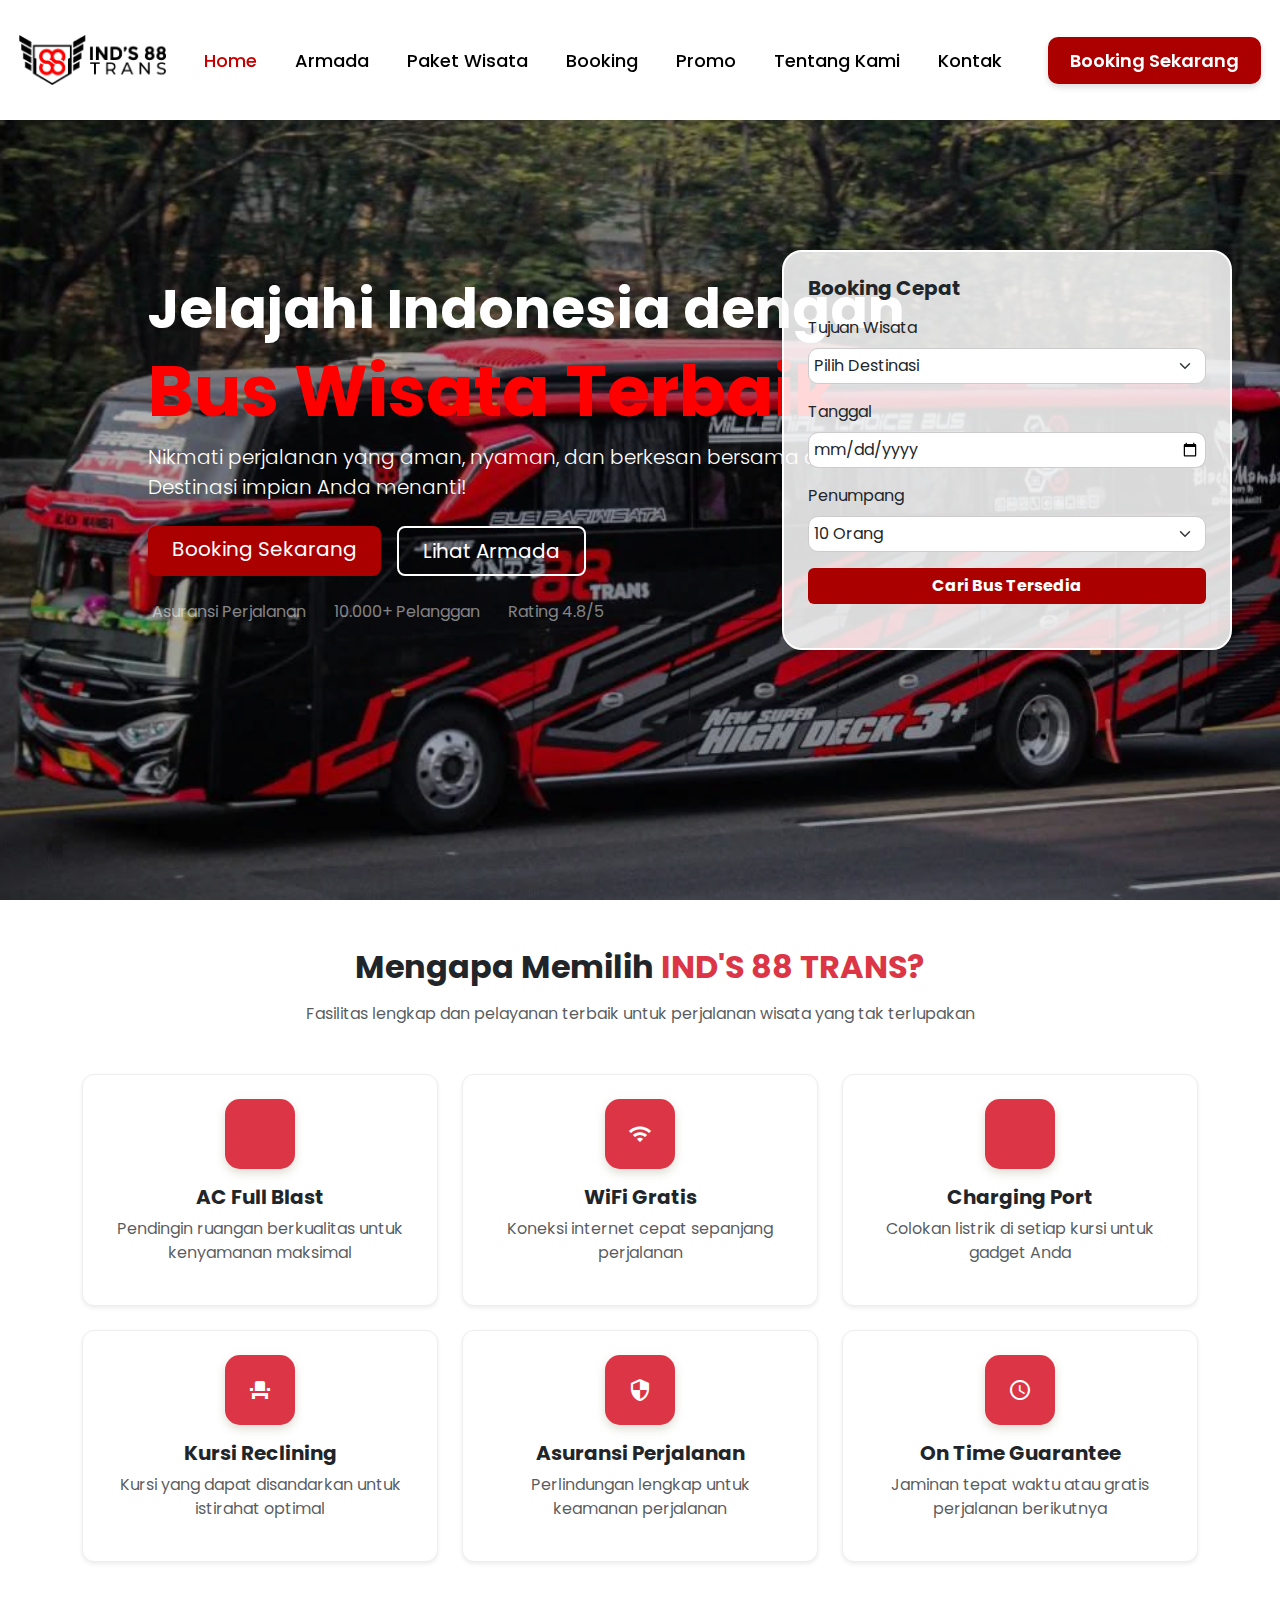
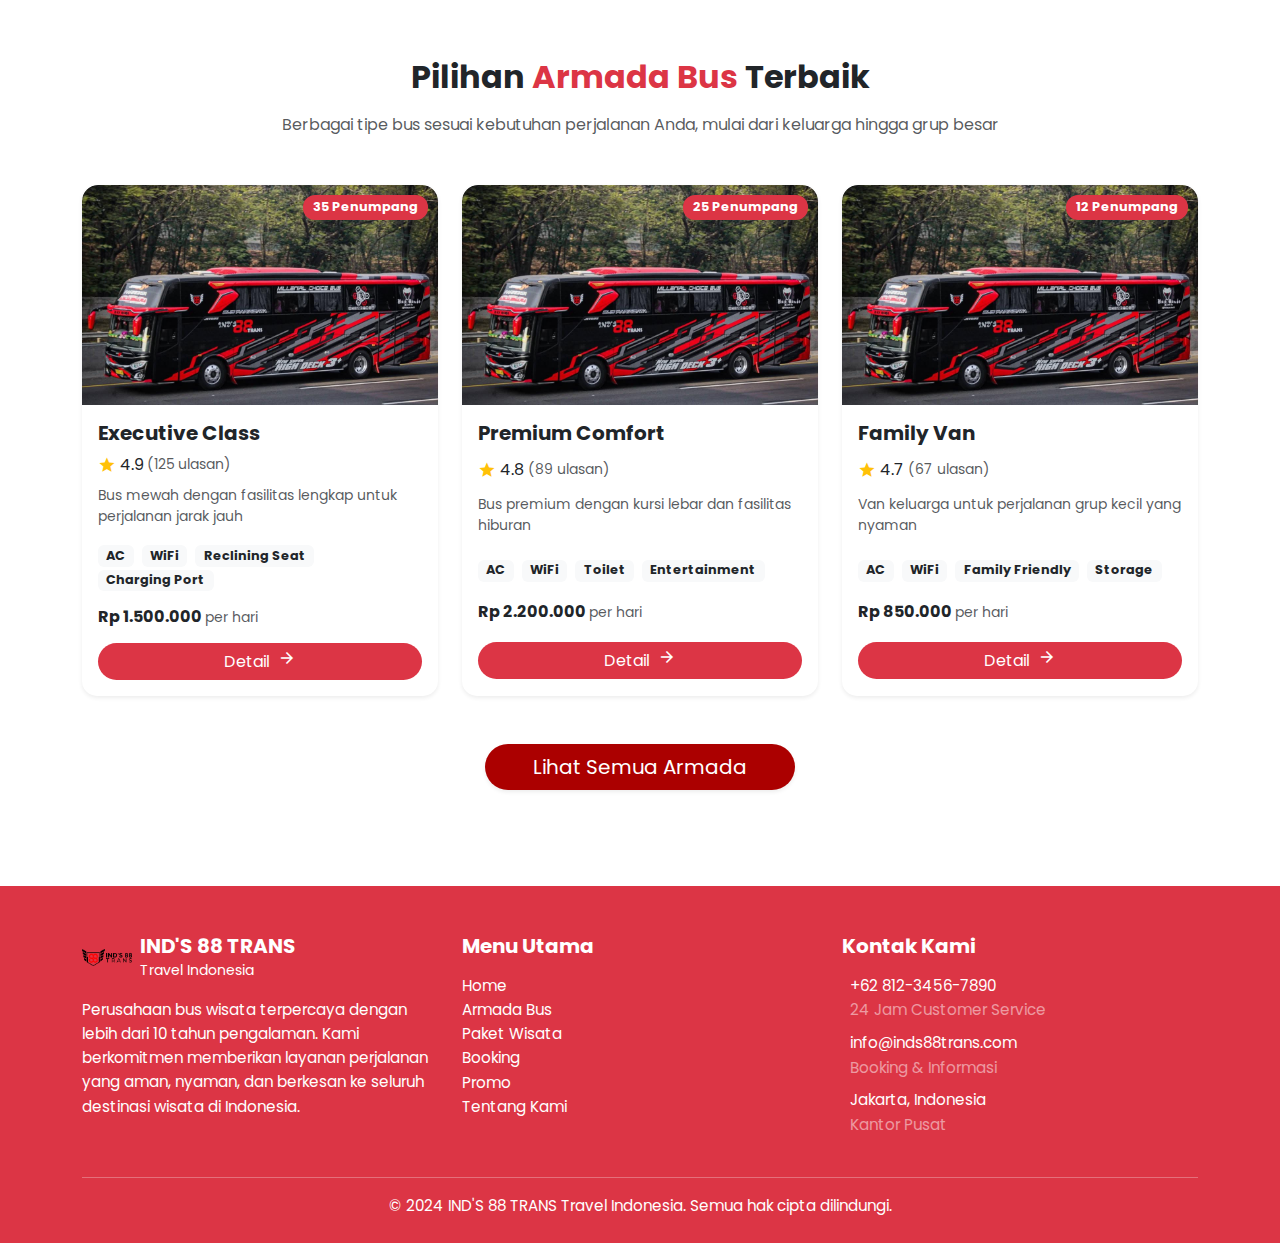
<file: Index.html>
<!DOCTYPE html>
<html lang="en">
<head>
  <meta charset="UTF-8" />
  <meta name="viewport" content="width=device-width, initial-scale=1.0" />
  <title>Home</title>

  <!-- Bootstrap CSS -->
  <link href="https://cdn.jsdelivr.net/npm/bootstrap@5.3.3/dist/css/bootstrap.min.css" rel="stylesheet" />

  <!-- Material Icons & Font -->
  <link href="https://fonts.googleapis.com/icon?family=Material+Icons" rel="stylesheet" />
  <link href="https://fonts.googleapis.com/css2?family=Poppins:wght@400;500;600;700&display=swap" rel="stylesheet" />

  <!-- Custom CSS -->
  <link rel="stylesheet" href="/CSS/Style.css" />
</head>

<body style="font-family: 'Poppins', sans-serif">

  <!-- NAVBAR -->
  <nav class="navbar navbar-expand-lg navbar-light bg-light py-3 shadow-sm">
  <div class="container-fluid">

    <!-- Logo -->
    <a class="navbar-brand d-lg-none" href="#">
      <img src="/Assets/a1.png" alt="Logo IND'S 88 TRANS" width="100" class="d-inline-block align-text-top">
    </a>

    <!-- Tombol toggle -->
    <button class="navbar-toggler" type="button" data-bs-toggle="collapse" data-bs-target="#navbarNav"
      aria-controls="navbarNav" aria-expanded="false" aria-label="Toggle navigation">
      <span class="navbar-toggler-icon"></span>
    </button>

    <!-- Menu utama -->
    <div class="collapse navbar-collapse justify-content-center" id="navbarNav">
      <ul class="navbar-nav align-items-center mb-2 mb-lg-0">
        
        <!-- Logo di samping Home (hanya di layar besar) -->
        <li class="nav-item d-none d-lg-block">
          <img src="/Assets/a1.png" alt="Logo IND'S 88 TRANS" width="100" class="d-inline-block align-text-top me-2">
        </li>

        <li class="nav-item"><a class="nav-link active" href="/Index.html">Home</a></li>
        <li class="nav-item"><a class="nav-link" href="/Armada_Bus/Armada.html">Armada</a></li>
        <li class="nav-item"><a class="nav-link" href="/Paket_Wisata/Paket.html">Paket Wisata</a></li>
        <li class="nav-item"><a class="nav-link" href="/Booking/Booking.html">Booking</a></li>
        <li class="nav-item"><a class="nav-link" href="/Promo/Promo.html">Promo</a></li>
        <li class="nav-item"><a class="nav-link" href="/Tentang_Kami/Tentang.html">Tentang Kami</a></li>
        <li class="nav-item"><a class="nav-link" href="/Kontak/Kontak.html">Kontak</a></li>
        <button type="button" class="booking-btn ms-lg-3">Booking Sekarang</button>
      </ul>
    </div>

  </div>
</nav>

 <!-- HERO SECTION -->
<section class="hero-section position-relative">
  <!-- Gambar Latar -->
  <img src="/Assets/Bis.jpg" class="img-fluid w-100 hero-img" alt="Bus IND'S 88 TRANS">

  <!-- TEKS PROMOSI DI ATAS GAMBAR -->
  <div class="hero-text position-absolute top-50 translate-middle-y ms-5 text-white">
    <h1 class="Indonesia">Jelajahi Indonesia dengan</h1>
    <h2 class="WISATA">Bus Wisata Terbaik</h2>
    <p class="lead mb-4">
      Nikmati perjalanan yang aman, nyaman, dan berkesan bersama armada bus modern kami.<br>
      Destinasi impian Anda menanti!
    </p>

    <!-- Tombol -->
    <div class="d-flex flex-wrap gap-3">
      <a href="/Booking/Booking.html" class="btn btn-danger btn-lg px-4">Booking Sekarang</a>
      <a href="/Armada_Bus/Armada.html" class="btn btn-outline-light btn-lg px-4">Lihat Armada</a>
    </div>

    <!-- Info Statistik -->
    <div class="mt-4 d-flex flex-wrap gap-4 text-white-50 fs-6">
      <span><i class="bi bi-shield-check me-1"></i> Asuransi Perjalanan</span>
      <span><i class="bi bi-people me-1"></i> 10.000+ Pelanggan</span>
      <span><i class="bi bi-star-fill text-warning me-1"></i> Rating 4.8/5</span>
    </div>
  </div>

  <!-- FORM BOOKING CEPAT DI ATAS GAMBAR -->
  <div class="booking-card position-absolute top-50 end-0 translate-middle-y me-5 p-4">
    <h5 class="fw-bold mb-3">Booking Cepat</h5>
    <form>
      <div class="mb-3">
        <label for="tujuan" class="form-label">Tujuan Wisata</label>
        <select id="tujuan" class="form-select">
          <option selected>Pilih Destinasi</option>
          <option>Bali</option>
          <option>Bandung</option>
          <option>Yogyakarta</option>
        </select>
      </div>

      <div class="mb-3">
        <label for="tanggal" class="form-label">Tanggal</label>
        <input type="date" id="tanggal" class="form-control">
      </div>

      <div class="mb-3">
        <label for="penumpang" class="form-label">Penumpang</label>
        <select id="penumpang" class="form-select">
          <option>10 Orang</option>
          <option>20 Orang</option>
          <option>30 Orang</option>
        </select>
      </div>

      <button type="submit" class="btn btn-danger w-100 fw-bold">
        Cari Bus Tersedia
      </button>
    </form>
  </div>
</section>

<!-- WHY CHOOSE US -->
<section class="why-section py-5 text-center">
  <div class="container">
    <h2 class="fw-bold mb-3">
      Mengapa Memilih <span class="text-danger">IND'S 88 TRANS?</span>
    </h2>
    <p class="text-muted mb-5">
      Fasilitas lengkap dan pelayanan terbaik untuk perjalanan wisata yang tak terlupakan
    </p>

    <div class="row g-4">
      <!-- Card 1 -->
      <div class="col-md-4">
        <div class="feature-card p-4 shadow-sm h-100">
          <div class="icon-box mb-3">
            <i class="material-icons">air</i>
          </div>
          <h5 class="fw-bold">AC Full Blast</h5>
          <p class="text-muted">Pendingin ruangan berkualitas untuk kenyamanan maksimal</p>
        </div>
      </div>

      <!-- Card 2 -->
      <div class="col-md-4">
        <div class="feature-card p-4 shadow-sm h-100">
          <div class="icon-box mb-3">
            <i class="material-icons">wifi</i>
          </div>
          <h5 class="fw-bold">WiFi Gratis</h5>
          <p class="text-muted">Koneksi internet cepat sepanjang perjalanan</p>
        </div>
      </div>

      <!-- Card 3 -->
      <div class="col-md-4">
        <div class="feature-card p-4 shadow-sm h-100">
          <div class="icon-box mb-3">
            <i class="material-icons">bolt</i>
          </div>
          <h5 class="fw-bold">Charging Port</h5>
          <p class="text-muted">Colokan listrik di setiap kursi untuk gadget Anda</p>
        </div>
      </div>

      <!-- Card 4 -->
      <div class="col-md-4">
        <div class="feature-card p-4 shadow-sm h-100">
          <div class="icon-box mb-3">
            <i class="material-icons">event_seat</i>
          </div>
          <h5 class="fw-bold">Kursi Reclining</h5>
          <p class="text-muted">Kursi yang dapat disandarkan untuk istirahat optimal</p>
        </div>
      </div>

      <!-- Card 5 -->
      <div class="col-md-4">
        <div class="feature-card p-4 shadow-sm h-100">
          <div class="icon-box mb-3">
            <i class="material-icons">security</i>
          </div>
          <h5 class="fw-bold">Asuransi Perjalanan</h5>
          <p class="text-muted">Perlindungan lengkap untuk keamanan perjalanan</p>
        </div>
      </div>

      <!-- Card 6 -->
      <div class="col-md-4">
        <div class="feature-card p-4 shadow-sm h-100">
          <div class="icon-box mb-3">
            <i class="material-icons">schedule</i>
          </div>
          <h5 class="fw-bold">On Time Guarantee</h5>
          <p class="text-muted">Jaminan tepat waktu atau gratis perjalanan berikutnya</p>
        </div>
      </div>
    </div>
  </div>
</section>


<!-- ARMADA SECTION -->
<section class="armada-section py-5 text-center">
  <div class="container">
    <h2 class="fw-bold mb-3">
      Pilihan <span class="text-danger">Armada Bus</span> Terbaik
    </h2>
    <p class="text-muted mb-5">
      Berbagai tipe bus sesuai kebutuhan perjalanan Anda, mulai dari keluarga hingga grup besar
    </p>

    <div class="row g-4 justify-content-center">
      <!-- Card 1 -->
      <div class="col-md-4">
        <div class="card armada-card border-0 shadow-sm">
          <div class="position-relative">
            <img src="Assets/Bis.jpg" class="card-img-top rounded-top-4" alt="Executive Class">
            <span class="badge bg-danger passenger-badge">35 Penumpang</span>
          </div>
          <div class="card-body text-start">
            <h5 class="fw-bold">Executive Class</h5>
            <div class="d-flex align-items-center mb-2">
              <i class="material-icons text-warning me-1" style="font-size:18px;">star</i>
              <span>4.9</span>
              <small class="text-muted ms-1">(125 ulasan)</small>
            </div>
            <p class="text-muted small">Bus mewah dengan fasilitas lengkap untuk perjalanan jarak jauh</p>
            <div class="mb-3">
              <span class="badge bg-light text-dark me-1">AC</span>
              <span class="badge bg-light text-dark me-1">WiFi</span>
              <span class="badge bg-light text-dark me-1">Reclining Seat</span>
              <span class="badge bg-light text-dark">Charging Port</span>
            </div>
            <h6 class="fw-bold mb-3">Rp 1.500.000 <small class="text-muted fw-normal">per hari</small></h6>
            <a href="#" class="btn btn-danger rounded-pill px-4">
              Detail <i class="material-icons ms-1" style="font-size:18px;">arrow_forward</i>
            </a>
          </div>
        </div>
      </div>

      <!-- Card 2 -->
      <div class="col-md-4">
        <div class="card armada-card border-0 shadow-sm">
          <div class="position-relative">
            <img src="Assets/Bis.jpg" class="card-img-top rounded-top-4" alt="Premium Comfort">
            <span class="badge bg-danger passenger-badge">25 Penumpang</span>
          </div>
          <div class="card-body text-start">
            <h5 class="fw-bold">Premium Comfort</h5>
            <div class="d-flex align-items-center mb-2">
              <i class="material-icons text-warning me-1" style="font-size:18px;">star</i>
              <span>4.8</span>
              <small class="text-muted ms-1">(89 ulasan)</small>
            </div>
            <p class="text-muted small">Bus premium dengan kursi lebar dan fasilitas hiburan</p>
            <div class="mb-3">
              <span class="badge bg-light text-dark me-1">AC</span>
              <span class="badge bg-light text-dark me-1">WiFi</span>
              <span class="badge bg-light text-dark me-1">Toilet</span>
              <span class="badge bg-light text-dark">Entertainment</span>
            </div>
            <h6 class="fw-bold mb-3">Rp 2.200.000 <small class="text-muted fw-normal">per hari</small></h6>
            <a href="#" class="btn btn-danger rounded-pill px-4">
              Detail <i class="material-icons ms-1" style="font-size:18px;">arrow_forward</i>
            </a>
          </div>
        </div>
      </div>

      <!-- Card 3 -->
      <div class="col-md-4">
        <div class="card armada-card border-0 shadow-sm">
          <div class="position-relative">
            <img src="Assets/Bis.jpg" class="card-img-top rounded-top-4" alt="Family Van">
            <span class="badge bg-danger passenger-badge">12 Penumpang</span>
          </div>
          <div class="card-body text-start">
            <h5 class="fw-bold">Family Van</h5>
            <div class="d-flex align-items-center mb-2">
              <i class="material-icons text-warning me-1" style="font-size:18px;">star</i>
              <span>4.7</span>
              <small class="text-muted ms-1">(67 ulasan)</small>
            </div>
            <p class="text-muted small">Van keluarga untuk perjalanan grup kecil yang nyaman</p>
            <div class="mb-3">
              <span class="badge bg-light text-dark me-1">AC</span>
              <span class="badge bg-light text-dark me-1">WiFi</span>
              <span class="badge bg-light text-dark me-1">Family Friendly</span>
              <span class="badge bg-light text-dark">Storage</span>
            </div>
            <h6 class="fw-bold mb-3">Rp 850.000 <small class="text-muted fw-normal">per hari</small></h6>
            <a href="#" class="btn btn-danger rounded-pill px-4">
              Detail <i class="material-icons ms-1" style="font-size:18px;">arrow_forward</i>
            </a>
          </div>
        </div>
      </div>
    </div>

    <div class="mt-5">
      <a href="Armada_Bus/Armada.html" class="btn btn-danger btn-lg rounded-pill px-5 shadow-sm">
        Lihat Semua Armada
      </a>
    </div>
  </div>
</section>

<!-- FOOTER -->
<footer class="footer bg-danger text-white pt-5 pb-4 mt-5">
  <div class="container">
    <div class="row gy-4">
      <!-- Kolom 1 -->
      <div class="col-lg-4 col-md-6">
        <div class="d-flex align-items-center mb-3">
          <img src="/Assets/a1.png" alt="Logo IND'S 88 TRANS" width="50" class="me-2">
          <div>
            <h5 class="fw-bold mb-0">IND'S 88 TRANS</h5>
            <small>Travel Indonesia</small>
          </div>
        </div>
        <p>
          Perusahaan bus wisata terpercaya dengan lebih dari 10 tahun pengalaman.
          Kami berkomitmen memberikan layanan perjalanan yang aman, nyaman,
          dan berkesan ke seluruh destinasi wisata di Indonesia.
        </p>
        <div class="d-flex gap-3 fs-5">
          <a href="#" class="text-white"><i class="bi bi-facebook"></i></a>
          <a href="#" class="text-white"><i class="bi bi-instagram"></i></a>
          <a href="#" class="text-white"><i class="bi bi-twitter"></i></a>
        </div>
      </div>

      <!-- Kolom 2 -->
      <div class="col-lg-4 col-md-6">
        <h5 class="fw-bold mb-3">Menu Utama</h5>
        <ul class="list-unstyled">
          <li><a href="/Index.html" class="text-white text-decoration-none">Home</a></li>
          <li><a href="/Armada_Bus/Armada.html" class="text-white text-decoration-none">Armada Bus</a></li>
          <li><a href="/Paket_Wisata/Paket.html" class="text-white text-decoration-none">Paket Wisata</a></li>
          <li><a href="/Booking/Booking.html" class="text-white text-decoration-none">Booking</a></li>
          <li><a href="/Promo/Promo.html" class="text-white text-decoration-none">Promo</a></li>
          <li><a href="/Tentang_Kami/Tentang.html" class="text-white text-decoration-none">Tentang Kami</a></li>
        </ul>
      </div>

      <!-- Kolom 3 -->
      <div class="col-lg-4 col-md-6">
        <h5 class="fw-bold mb-3">Kontak Kami</h5>
        <ul class="list-unstyled">
          <li><i class="bi bi-telephone me-2"></i> +62 812-3456-7890</li>
          <li class="ms-2 text-white-50">24 Jam Customer Service</li>
          <li class="mt-2"><i class="bi bi-envelope me-2"></i> info@inds88trans.com</li>
          <li class="ms-2 text-white-50">Booking & Informasi</li>
          <li class="mt-2"><i class="bi bi-geo-alt me-2"></i> Jakarta, Indonesia</li>
          <li class="ms-2 text-white-50">Kantor Pusat</li>
        </ul>
      </div>
    </div>

    <hr class="border-light mt-4">
    <p class="text-center mb-0 small">
      © 2024 IND'S 88 TRANS Travel Indonesia. Semua hak cipta dilindungi.
    </p>
  </div>
</footer>

  <!-- Bootstrap JS -->
  <script src="https://cdn.jsdelivr.net/npm/bootstrap@5.3.3/dist/js/bootstrap.bundle.min.js"></script>
</body>
</html>
</file>
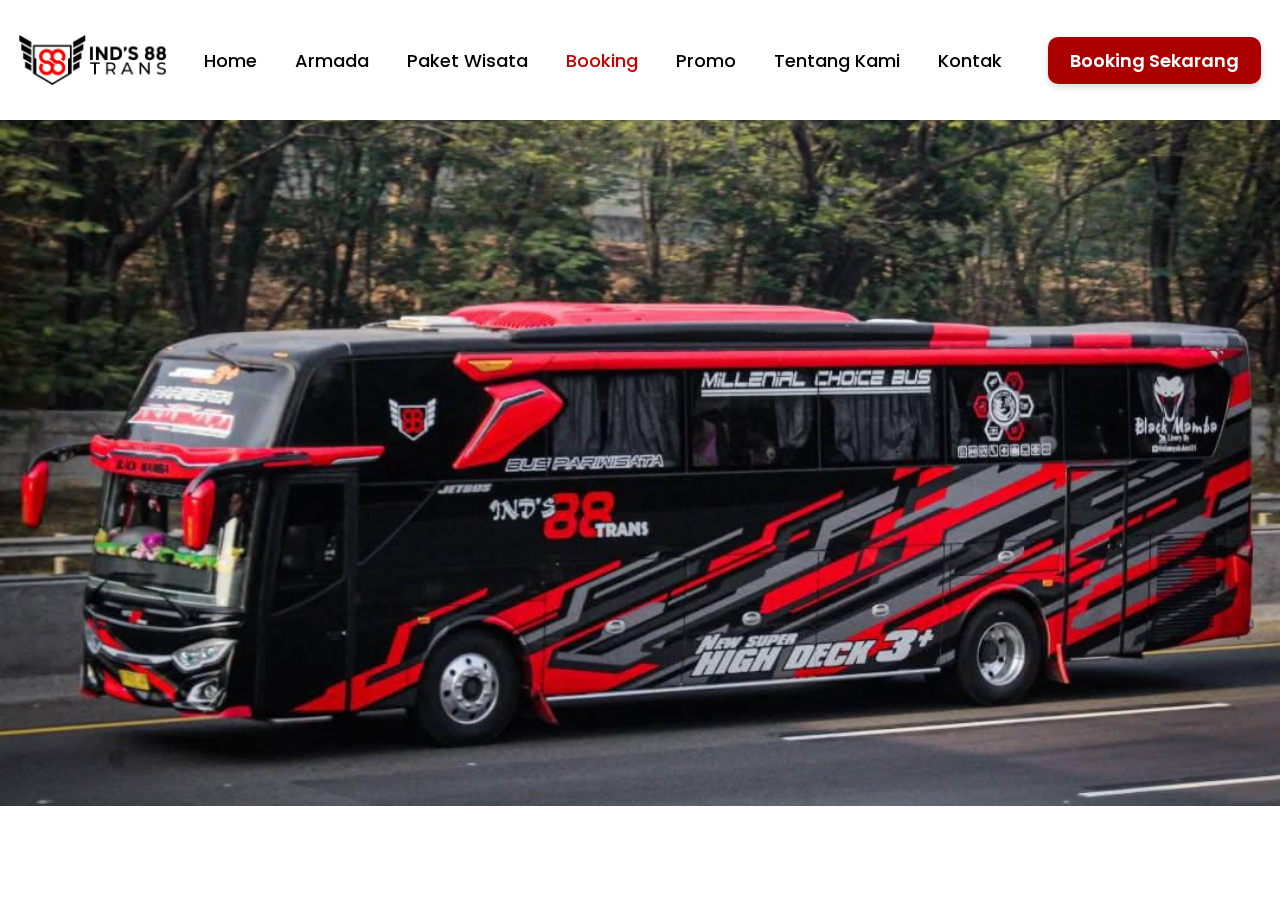
<file: Booking/Booking.html>
<!DOCTYPE html>
<html lang="en">
<head>
  <meta charset="UTF-8" />
  <meta name="viewport" content="width=device-width, initial-scale=1.0" />
  <title>Booking</title>

  <!-- Bootstrap CSS -->
  <link href="https://cdn.jsdelivr.net/npm/bootstrap@5.3.3/dist/css/bootstrap.min.css" rel="stylesheet" />

  <!-- Material Icons & Font -->
  <link href="https://fonts.googleapis.com/icon?family=Material+Icons" rel="stylesheet" />
  <link href="https://fonts.googleapis.com/css2?family=Poppins:wght@400;500;600;700&display=swap" rel="stylesheet" />

  <!-- Custom CSS -->
  <link rel="stylesheet" href="/CSS/Style.css" />
</head>

<body style="font-family: 'Poppins', sans-serif">

  <!-- NAVBAR -->
  <nav class="navbar navbar-expand-lg navbar-light bg-light py-3 shadow-sm">
  <div class="container-fluid">

    <!-- Logo -->
    <a class="navbar-brand d-lg-none" href="#">
      <img src="/Assets/a1.png" alt="Logo IND'S 88 TRANS" width="100" class="d-inline-block align-text-top">
    </a>

    <!-- Tombol toggle -->
    <button class="navbar-toggler" type="button" data-bs-toggle="collapse" data-bs-target="#navbarNav"
      aria-controls="navbarNav" aria-expanded="false" aria-label="Toggle navigation">
      <span class="navbar-toggler-icon"></span>
    </button>

    <!-- Menu utama -->
    <div class="collapse navbar-collapse justify-content-center" id="navbarNav">
      <ul class="navbar-nav align-items-center mb-2 mb-lg-0">
        
        <!-- Logo di samping Home (hanya di layar besar) -->
        <li class="nav-item d-none d-lg-block">
          <img src="/Assets/a1.png" alt="Logo IND'S 88 TRANS" width="100" class="d-inline-block align-text-top me-2">
        </li>

        <li class="nav-item"><a class="nav-link" href="/Index.html">Home</a></li>
        <li class="nav-item"><a class="nav-link" href="/Armada_Bus/Armada.html">Armada</a></li>
        <li class="nav-item"><a class="nav-link" href="/Paket_Wisata/Paket.html">Paket Wisata</a></li>
        <li class="nav-item"><a class="nav-link active" href="/Booking/Booking.html">Booking</a></li>
        <li class="nav-item"><a class="nav-link" href="/Promo/Promo.html">Promo</a></li>
        <li class="nav-item"><a class="nav-link" href="/Tentang_Kami/Tentang.html">Tentang Kami</a></li>
        <li class="nav-item"><a class="nav-link" href="/Kontak/Kontak.html">Kontak</a></li>
              <button type="button" class="booking-btn ms-lg-3">Booking Sekarang</button>

      </ul>
    </div>

  </div>
</nav>


  <!-- IMAGE -->
<div id="carouselExampleSlidesOnly" class="carousel slide" data-bs-ride="carousel">
  <div class="carousel-inner">
    <div class="carousel-item active">
      <img src="/Assets/Bis.jpg" class="img-fluid w-100 carousel-img" alt="Bus IND'S 88 TRANS" />
    </div>
  </div>
</div>


  <!-- Bootstrap JS -->
  <script src="https://cdn.jsdelivr.net/npm/bootstrap@5.3.3/dist/js/bootstrap.bundle.min.js"></script>
</body>
</html>
</file>
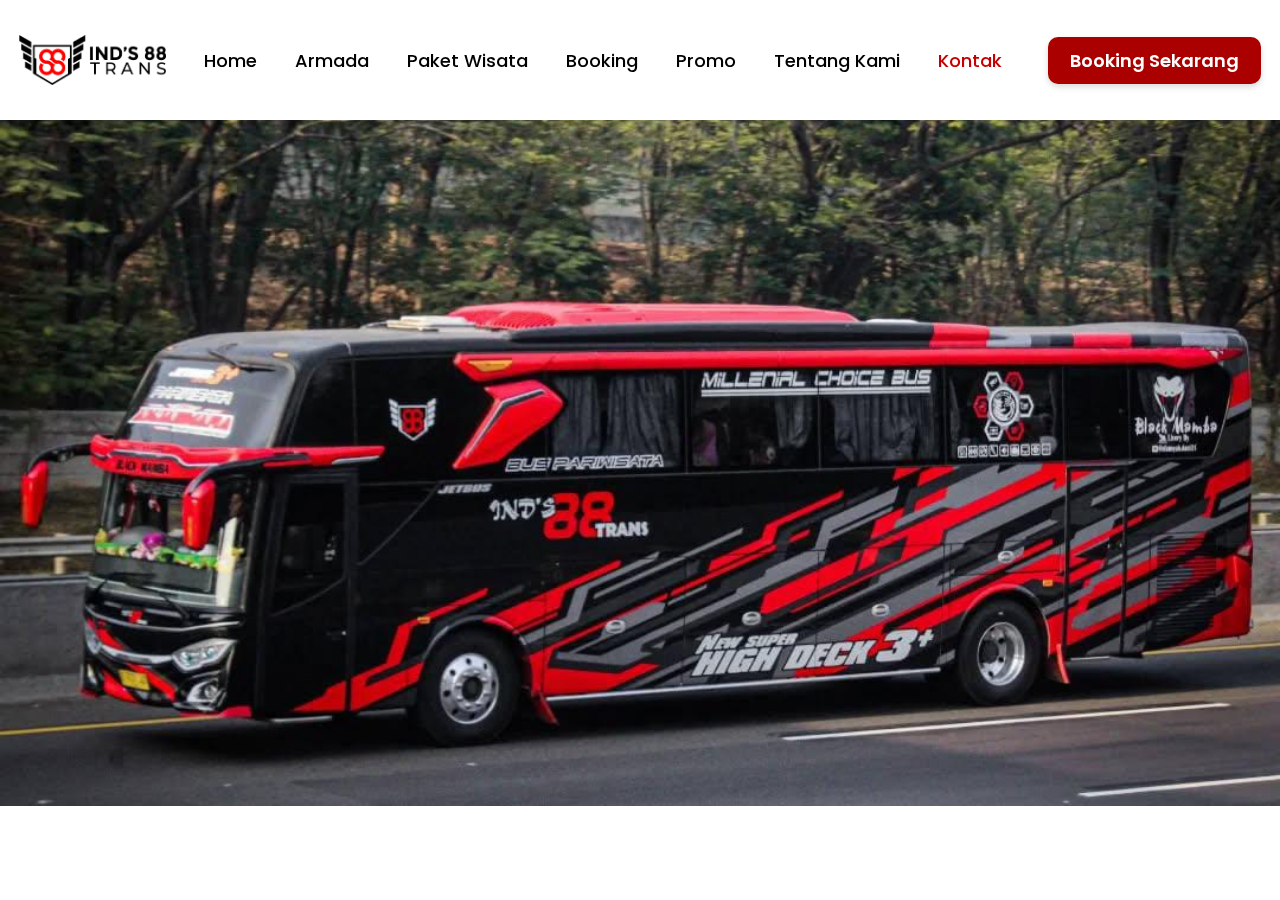
<file: Kontak/Kontak.html>
<!DOCTYPE html>
<html lang="en">
<head>
  <meta charset="UTF-8" />
  <meta name="viewport" content="width=device-width, initial-scale=1.0" />
  <title>Kontak</title>

  <!-- Bootstrap CSS -->
  <link href="https://cdn.jsdelivr.net/npm/bootstrap@5.3.3/dist/css/bootstrap.min.css" rel="stylesheet" />

  <!-- Material Icons & Font -->
  <link href="https://fonts.googleapis.com/icon?family=Material+Icons" rel="stylesheet" />
  <link href="https://fonts.googleapis.com/css2?family=Poppins:wght@400;500;600;700&display=swap" rel="stylesheet" />

  <!-- Custom CSS -->
  <link rel="stylesheet" href="/CSS/Style.css" />
</head>

<body style="font-family: 'Poppins', sans-serif">

  <!-- NAVBAR -->
  <nav class="navbar navbar-expand-lg navbar-light bg-light py-3 shadow-sm">
  <div class="container-fluid">

    <!-- Logo -->
    <a class="navbar-brand d-lg-none" href="#">
      <img src="/Assets/a1.png" alt="Logo IND'S 88 TRANS" width="100" class="d-inline-block align-text-top">
    </a>

    <!-- Tombol toggle -->
    <button class="navbar-toggler" type="button" data-bs-toggle="collapse" data-bs-target="#navbarNav"
      aria-controls="navbarNav" aria-expanded="false" aria-label="Toggle navigation">
      <span class="navbar-toggler-icon"></span>
    </button>

    <!-- Menu utama -->
    <div class="collapse navbar-collapse justify-content-center" id="navbarNav">
      <ul class="navbar-nav align-items-center mb-2 mb-lg-0">
        
        <!-- Logo di samping Home (hanya di layar besar) -->
        <li class="nav-item d-none d-lg-block">
          <img src="/Assets/a1.png" alt="Logo IND'S 88 TRANS" width="100" class="d-inline-block align-text-top me-2">
        </li>

        <li class="nav-item"><a class="nav-link" href="/Index.html">Home</a></li>
        <li class="nav-item"><a class="nav-link" href="/Armada_Bus/Armada.html">Armada</a></li>
        <li class="nav-item"><a class="nav-link" href="/Paket_Wisata/Paket.html">Paket Wisata</a></li>
        <li class="nav-item"><a class="nav-link" href="/Booking/Booking.html">Booking</a></li>
        <li class="nav-item"><a class="nav-link" href="/Promo/Promo.html">Promo</a></li>
        <li class="nav-item"><a class="nav-link" href="/Tentang_Kami/Tentang.html">Tentang Kami</a></li>
        <li class="nav-item"><a class="nav-link active" href="/Kontak/Kontak.html">Kontak</a></li>
              <button type="button" class="booking-btn ms-lg-3">Booking Sekarang</button>

      </ul>
    </div>

  </div>
</nav>


  <!-- IMAGE -->
<div id="carouselExampleSlidesOnly" class="carousel slide" data-bs-ride="carousel">
  <div class="carousel-inner">
    <div class="carousel-item active">
      <img src="/Assets/Bis.jpg" class="img-fluid w-100 carousel-img" alt="Bus IND'S 88 TRANS" />
    </div>
  </div>
</div>


  <!-- Bootstrap JS -->
  <script src="https://cdn.jsdelivr.net/npm/bootstrap@5.3.3/dist/js/bootstrap.bundle.min.js"></script>
</body>
</html>
</file>
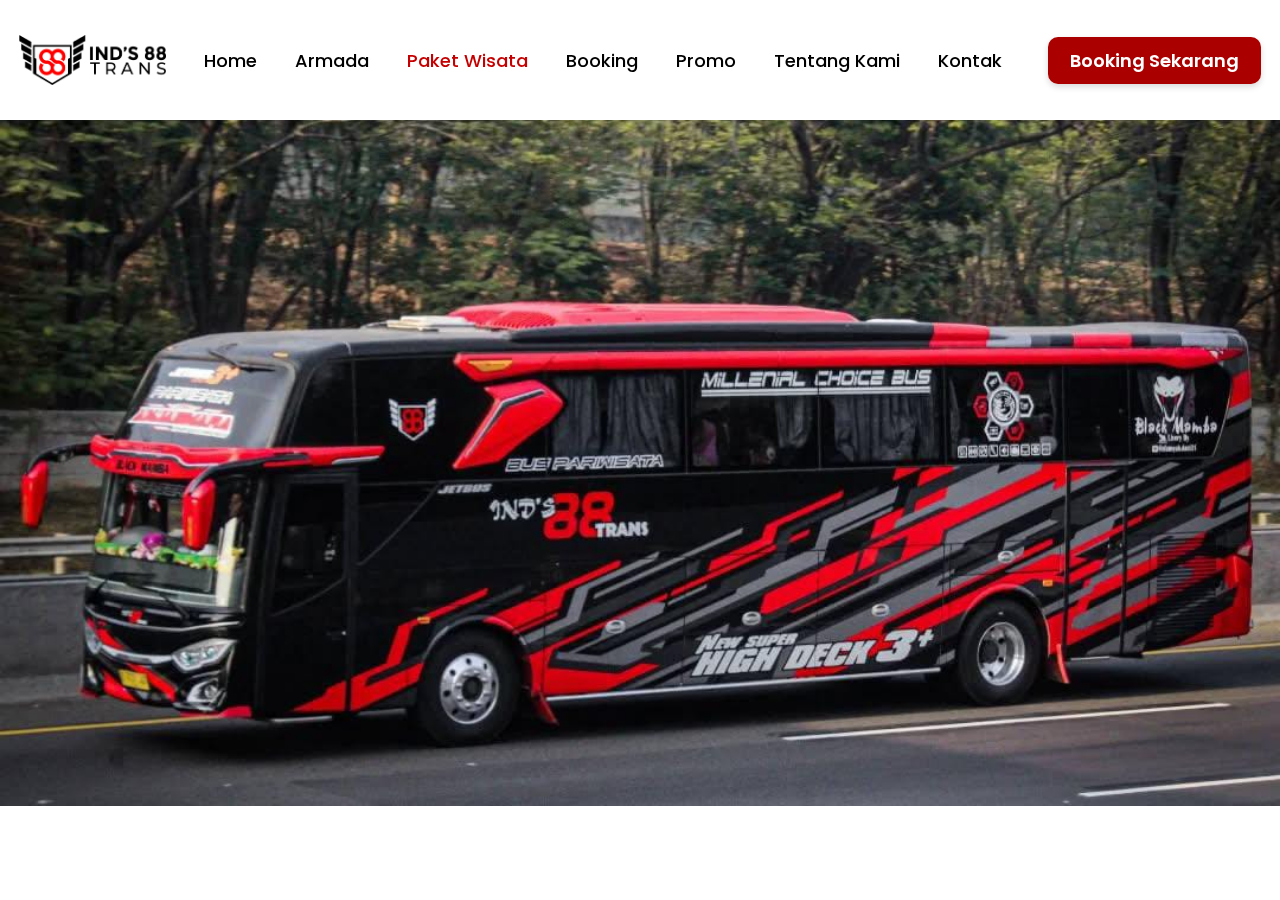
<file: Paket_Wisata/Paket.html>
<!DOCTYPE html>
<html lang="en">
<head>
  <meta charset="UTF-8" />
  <meta name="viewport" content="width=device-width, initial-scale=1.0" />
  <title>Paket Wisata</title>

  <!-- Bootstrap CSS -->
  <link href="https://cdn.jsdelivr.net/npm/bootstrap@5.3.3/dist/css/bootstrap.min.css" rel="stylesheet" />

  <!-- Material Icons & Font -->
  <link href="https://fonts.googleapis.com/icon?family=Material+Icons" rel="stylesheet" />
  <link href="https://fonts.googleapis.com/css2?family=Poppins:wght@400;500;600;700&display=swap" rel="stylesheet" />

  <!-- Custom CSS -->
  <link rel="stylesheet" href="/CSS/Style.css" />
</head>

<body style="font-family: 'Poppins', sans-serif">

  <!-- NAVBAR -->
  <nav class="navbar navbar-expand-lg navbar-light bg-light py-3 shadow-sm">
  <div class="container-fluid">

    <!-- Logo -->
    <a class="navbar-brand d-lg-none" href="#">
      <img src="/Assets/a1.png" alt="Logo IND'S 88 TRANS" width="100" class="d-inline-block align-text-top">
    </a>

    <!-- Tombol toggle -->
    <button class="navbar-toggler" type="button" data-bs-toggle="collapse" data-bs-target="#navbarNav"
      aria-controls="navbarNav" aria-expanded="false" aria-label="Toggle navigation">
      <span class="navbar-toggler-icon"></span>
    </button>

    <!-- Menu utama -->
    <div class="collapse navbar-collapse justify-content-center" id="navbarNav">
      <ul class="navbar-nav align-items-center mb-2 mb-lg-0">
        
        <!-- Logo di samping Home (hanya di layar besar) -->
        <li class="nav-item d-none d-lg-block">
          <img src="/Assets/a1.png" alt="Logo IND'S 88 TRANS" width="100" class="d-inline-block align-text-top me-2">
        </li>

        <li class="nav-item"><a class="nav-link" href="/Index.html">Home</a></li>
        <li class="nav-item"><a class="nav-link" href="/Armada_Bus/Armada.html">Armada</a></li>
        <li class="nav-item"><a class="nav-link active" href="/Paket_Wisata/Paket.html">Paket Wisata</a></li>
        <li class="nav-item"><a class="nav-link" href="/Booking/Booking.html">Booking</a></li>
        <li class="nav-item"><a class="nav-link" href="/Promo/Promo.html">Promo</a></li>
        <li class="nav-item"><a class="nav-link" href="/Tentang_Kami/Tentang.html">Tentang Kami</a></li>
        <li class="nav-item"><a class="nav-link" href="/Kontak/Kontak.html">Kontak</a></li>
              <button type="button" class="booking-btn ms-lg-3">Booking Sekarang</button>

      </ul>
    </div>

  </div>
</nav>


  <!-- IMAGE -->
<div id="carouselExampleSlidesOnly" class="carousel slide" data-bs-ride="carousel">
  <div class="carousel-inner">
    <div class="carousel-item active">
      <img src="/Assets/Bis.jpg" class="img-fluid w-100 carousel-img" alt="Bus IND'S 88 TRANS" />
    </div>
  </div>
</div>


  <!-- Bootstrap JS -->
  <script src="https://cdn.jsdelivr.net/npm/bootstrap@5.3.3/dist/js/bootstrap.bundle.min.js"></script>
</body>
</html>
</file>
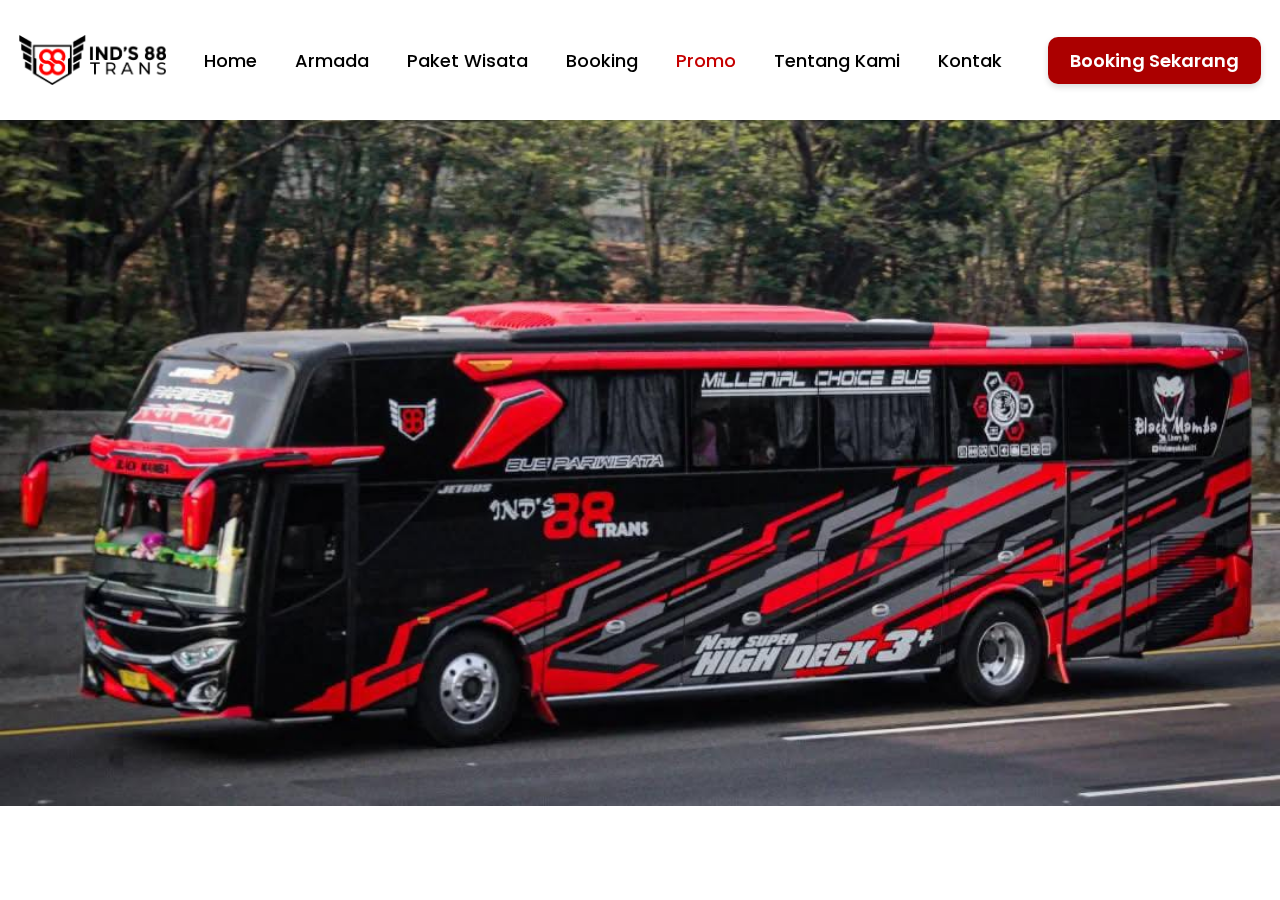
<file: Promo/Promo.html>
<!DOCTYPE html>
<html lang="en">
<head>
  <meta charset="UTF-8" />
  <meta name="viewport" content="width=device-width, initial-scale=1.0" />
  <title>Promo</title>

  <!-- Bootstrap CSS -->
  <link href="https://cdn.jsdelivr.net/npm/bootstrap@5.3.3/dist/css/bootstrap.min.css" rel="stylesheet" />

  <!-- Material Icons & Font -->
  <link href="https://fonts.googleapis.com/icon?family=Material+Icons" rel="stylesheet" />
  <link href="https://fonts.googleapis.com/css2?family=Poppins:wght@400;500;600;700&display=swap" rel="stylesheet" />

  <!-- Custom CSS -->
  <link rel="stylesheet" href="/CSS/Style.css" />
</head>

<body style="font-family: 'Poppins', sans-serif">

  <!-- NAVBAR -->
  <nav class="navbar navbar-expand-lg navbar-light bg-light py-3 shadow-sm">
  <div class="container-fluid">

    <!-- Logo -->
    <a class="navbar-brand d-lg-none" href="#">
      <img src="/Assets/a1.png" alt="Logo IND'S 88 TRANS" width="100" class="d-inline-block align-text-top">
    </a>

    <!-- Tombol toggle -->
    <button class="navbar-toggler" type="button" data-bs-toggle="collapse" data-bs-target="#navbarNav"
      aria-controls="navbarNav" aria-expanded="false" aria-label="Toggle navigation">
      <span class="navbar-toggler-icon"></span>
    </button>

    <!-- Menu utama -->
    <div class="collapse navbar-collapse justify-content-center" id="navbarNav">
      <ul class="navbar-nav align-items-center mb-2 mb-lg-0">
        
        <!-- Logo di samping Home (hanya di layar besar) -->
        <li class="nav-item d-none d-lg-block">
          <img src="/Assets/a1.png" alt="Logo IND'S 88 TRANS" width="100" class="d-inline-block align-text-top me-2">
        </li>

        <li class="nav-item"><a class="nav-link" href="/Index.html">Home</a></li>
        <li class="nav-item"><a class="nav-link" href="/Armada_Bus/Armada.html">Armada</a></li>
        <li class="nav-item"><a class="nav-link" href="/Paket_Wisata/Paket.html">Paket Wisata</a></li>
        <li class="nav-item"><a class="nav-link" href="/Booking/Booking.html">Booking</a></li>
        <li class="nav-item"><a class="nav-link active" href="/Promo/Promo.html">Promo</a></li>
        <li class="nav-item"><a class="nav-link" href="/Tentang_Kami/Tentang.html">Tentang Kami</a></li>
        <li class="nav-item"><a class="nav-link" href="/Kontak/Kontak.html">Kontak</a></li>
              <button type="button" class="booking-btn ms-lg-3">Booking Sekarang</button>

      </ul>
    </div>

  </div>
</nav>


  <!-- IMAGE -->
<div id="carouselExampleSlidesOnly" class="carousel slide" data-bs-ride="carousel">
  <div class="carousel-inner">
    <div class="carousel-item active">
      <img src="/Assets/Bis.jpg" class="img-fluid w-100 carousel-img" alt="Bus IND'S 88 TRANS" />
    </div>
  </div>
</div>


  <!-- Bootstrap JS -->
  <script src="https://cdn.jsdelivr.net/npm/bootstrap@5.3.3/dist/js/bootstrap.bundle.min.js"></script>
</body>
</html>
</file>
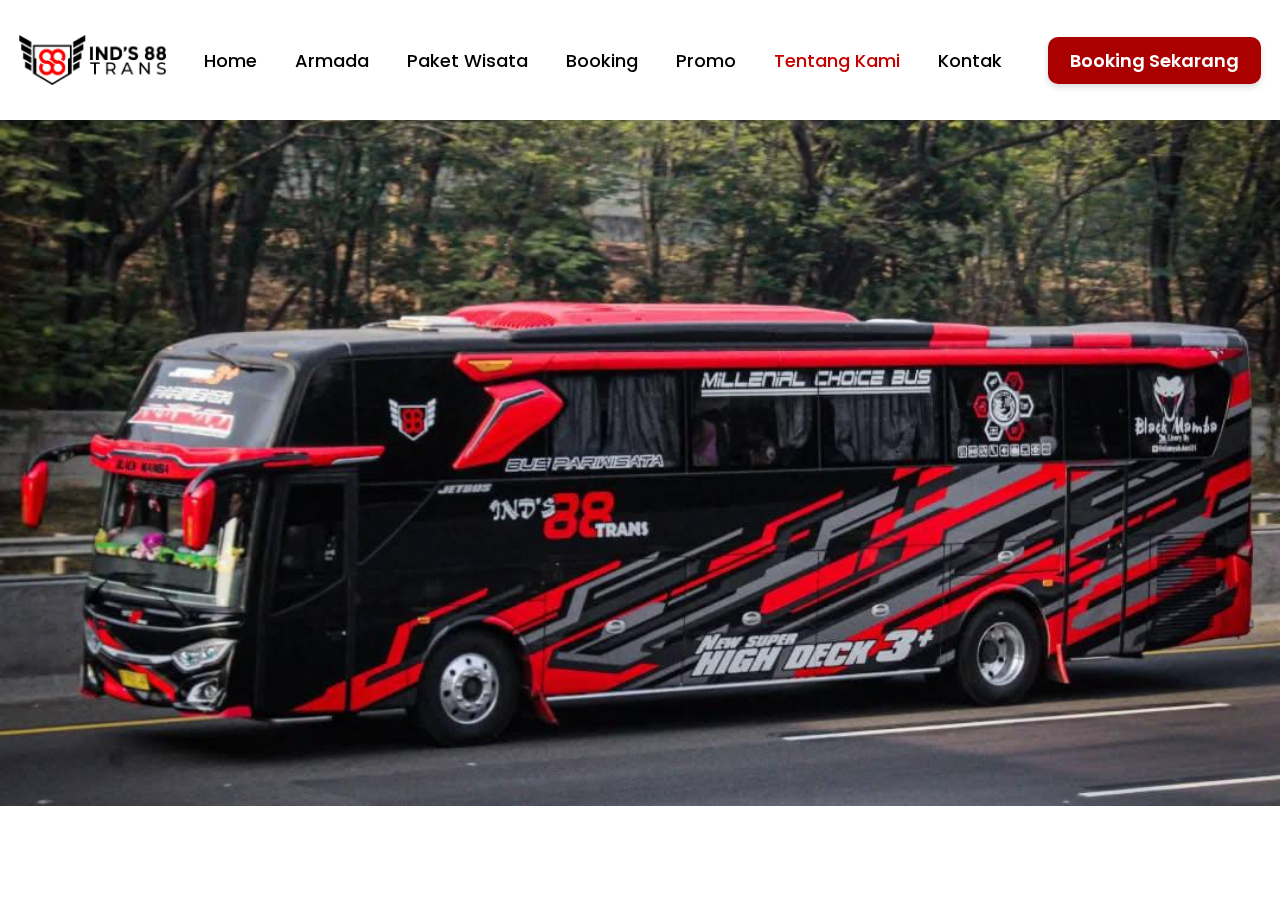
<file: Tentang_Kami/Tentang.html>
<!DOCTYPE html>
<html lang="en">
<head>
  <meta charset="UTF-8" />
  <meta name="viewport" content="width=device-width, initial-scale=1.0" />
  <title>Tentang Kami</title>

  <!-- Bootstrap CSS -->
  <link href="https://cdn.jsdelivr.net/npm/bootstrap@5.3.3/dist/css/bootstrap.min.css" rel="stylesheet" />

  <!-- Material Icons & Font -->
  <link href="https://fonts.googleapis.com/icon?family=Material+Icons" rel="stylesheet" />
  <link href="https://fonts.googleapis.com/css2?family=Poppins:wght@400;500;600;700&display=swap" rel="stylesheet" />

  <!-- Custom CSS -->
  <link rel="stylesheet" href="/CSS/Style.css" />
</head>

<body style="font-family: 'Poppins', sans-serif">

  <!-- NAVBAR -->
  <nav class="navbar navbar-expand-lg navbar-light bg-light py-3 shadow-sm">
  <div class="container-fluid">

    <!-- Logo -->
    <a class="navbar-brand d-lg-none" href="#">
      <img src="/Assets/a1.png" alt="Logo IND'S 88 TRANS" width="100" class="d-inline-block align-text-top">
    </a>

    <!-- Tombol toggle -->
    <button class="navbar-toggler" type="button" data-bs-toggle="collapse" data-bs-target="#navbarNav"
      aria-controls="navbarNav" aria-expanded="false" aria-label="Toggle navigation">
      <span class="navbar-toggler-icon"></span>
    </button>

    <!-- Menu utama -->
    <div class="collapse navbar-collapse justify-content-center" id="navbarNav">
      <ul class="navbar-nav align-items-center mb-2 mb-lg-0">
        
        <!-- Logo di samping Home (hanya di layar besar) -->
        <li class="nav-item d-none d-lg-block">
          <img src="/Assets/a1.png" alt="Logo IND'S 88 TRANS" width="100" class="d-inline-block align-text-top me-2">
        </li>

        <li class="nav-item"><a class="nav-link" href="/Index.html">Home</a></li>
        <li class="nav-item"><a class="nav-link" href="/Armada_Bus/Armada.html">Armada</a></li>
        <li class="nav-item"><a class="nav-link" href="/Paket_Wisata/Paket.html">Paket Wisata</a></li>
        <li class="nav-item"><a class="nav-link" href="/Booking/Booking.html">Booking</a></li>
        <li class="nav-item"><a class="nav-link" href="/Promo/Promo.html">Promo</a></li>
        <li class="nav-item"><a class="nav-link active" href="/Tentang_Kami/Tentang.html">Tentang Kami</a></li>
        <li class="nav-item"><a class="nav-link" href="/Kontak/Kontak.html">Kontak</a></li>
              <button type="button" class="booking-btn ms-lg-3">Booking Sekarang</button>

      </ul>
    </div>

  </div>
</nav>


  <!-- IMAGE -->
<div id="carouselExampleSlidesOnly" class="carousel slide" data-bs-ride="carousel">
  <div class="carousel-inner">
    <div class="carousel-item active">
      <img src="/Assets/Bis.jpg" class="img-fluid w-100 carousel-img" alt="Bus IND'S 88 TRANS" />
    </div>
  </div>
</div>


  <!-- Bootstrap JS -->
  <script src="https://cdn.jsdelivr.net/npm/bootstrap@5.3.3/dist/js/bootstrap.bundle.min.js"></script>
</body>
</html>
</file>
<file: CSS/Style.css>
.navbar {
  position: fixed;
  top: 0;
  left: 0;
  width: 100%;
  z-index: 1030; /* supaya di atas elemen lain */
  min-height: 120px;
  background-color: #fff !important;
  box-shadow: 0 2px 6px rgba(0, 0, 0, 0.05);
  font-family: 'Poppins', sans-serif;
}


.navbar .nav-link {
  color: #000 !important;
  font-size: 18px;
  font-weight: 500;
  transition: color 0.3s ease;
}

.navbar .nav-link:hover,
.navbar .nav-link.active {
  color: rgb(198, 0, 0) !important;
}

.navbar-nav {
  gap: 22px;
  align-items: center;
}

.navbar-nav img {
  height: 50px;
  width: auto;
}


/* ====== BOOKING BUTTON ====== */
.booking-btn {
  background-color: rgb(171, 0, 0);
  color: #fff;
  border-radius: 10px;
  padding: 10px 22px;
  font-size: 18px;
  font-weight: 600;
  border: none;
  transition: all 0.3s ease-in-out;
  box-shadow: 0 3px 6px rgba(0, 0, 0, 0.15);
  display: block;
}

.booking-btn:hover {
  background-color: rgb(255, 25, 25);
  transform: scale(1.05);
  color: white;
}


/* ====== IMAGE ====== */
.Bus {
  width: 100%;        /* memenuhi lebar container */
  height: auto;       /* tinggi mengikuti proporsi gambar */
  max-height: 600px;  /* opsional, batasi tinggi di desktop */
  object-fit: cover;  /* tetap proporsional dan menutupi container */
  object-position: center top; /* fokus di tengah */
}


/* Gambar hero */
.hero-section {
  position: relative;
  overflow: hidden;
}

.hero-img {
  height: 100vh; /* tinggi layar penuh */
  object-fit: cover;
  filter: brightness(70%); /* sedikit gelap supaya form terlihat jelas */
}

/* Card Booking Cepat */
.booking-card {
  background: rgba(255, 255, 255, 0.85);
  border: 2px solid #fff; /* border putih */
  border-radius: 20px;
  box-shadow: 0 4px 25px rgba(0, 0, 0, 0.2);
  height: 400px;
  width: 450px;
  z-index: 10;
}

/* Field style */
.booking-card .form-select,
.booking-card .form-control {
  border-radius: 10px;
  border: 1px solid #ccc;
  padding: 5px;
  text-align: left;
}

/* Hover tombol */
.booking-card .btn-danger:hover {
  background-color: #c82333;
  
}

.booking-card{
  right: 100px;
}

.hero-text{
  left: 100px;
}

.btn-danger {
  background-color: rgb(171, 0, 0);
  border: none;
  transition: all 0.3s ease-in-out;
}

.btn-danger:hover {
  background-color: rgb(255, 25, 25);
  transform: scale(1.05);
}

.btn-outline-light {
  color: #fff;
  border: 2px solid #fff;
  transition: all 0.3s ease-in-out;
}

.btn-outline-light:hover {
  background-color: #fff;
  color: rgb(171, 0, 0);
  transform: scale(1.05);
}

.Indonesia{
  font-weight:bold ;
  font-size: 55px;
}

.WISATA{
  font-weight: bolder;
  font-size: 70px;
  color:red;
}

/* ===== WHY CHOOSE SECTION ===== */
.why-section {
  background-color: #fff;
}

.feature-card {
  background: #fff;
  border-radius: 12px;
  border: 1px solid #eee;
  transition: all 0.3s ease;
}

.feature-card:hover {
  transform: translateY(-8px);
  box-shadow: 0 6px 18px rgba(198, 0, 0, 0.15);
}

.icon-box {
  width: 70px;
  height: 70px;
  margin: 0 auto 15px;
  background-color: #dc3545;
  color: white;
  border-radius: 15px;
  display: flex;
  align-items: center;
  justify-content: center;
  font-size: 34px;
  box-shadow: 0 4px 10px rgba(144, 140, 110, 0.3);
}

.why-section h2 {
  font-size: 2rem;
}

.why-section p {
  font-size: 1rem;
}


/* ===== ARMADA SECTION ===== */
.armada-section h2 {
  font-size: 2rem;
}

.passenger-badge {
  position: absolute;
  top: 10px;
  right: 10px;
  border-radius: 12px;
  font-size: 0.85rem;
  padding: 6px 10px;
}

.armada-card {
  border-radius: 15px;
  overflow: hidden;
  transition: all 0.3s ease;
  border: 1px solid #eee;
  height: 100%; /* pastikan seluruh card isi penuh */
  display: flex;
  flex-direction: column;
}

.armada-card:hover {
  transform: translateY(-8px);
  box-shadow: 0 6px 20px rgba(220, 53, 69, 0.15);
}

.armada-card img {
  height: 220px;
  object-fit: cover;
  width: 100%;
  border-top-left-radius: 15px;
  border-top-right-radius: 15px;
}

.armada-card .card-body {
  flex: 1; /* isi card akan menyesuaikan tinggi yang sama */
  display: flex;
  flex-direction: column;
  justify-content: space-between;
}

.armada-card .badge {
  font-size: 0.8rem;
}

.armada-card .btn-danger {
  background-color: #dc3545;
  border: none;
  transition: 0.3s;
}

.armada-card .btn-danger:hover {
  background-color: #b02a37;
}

.footer a:hover {
  text-decoration: underline;
  color: #fff;
}

.footer hr {
  opacity: 0.3;
}

.footer p,
.footer li {
  font-size: 0.95rem;
  line-height: 1.6;
}

.footer .bi {
  vertical-align: middle;
}
</file>
